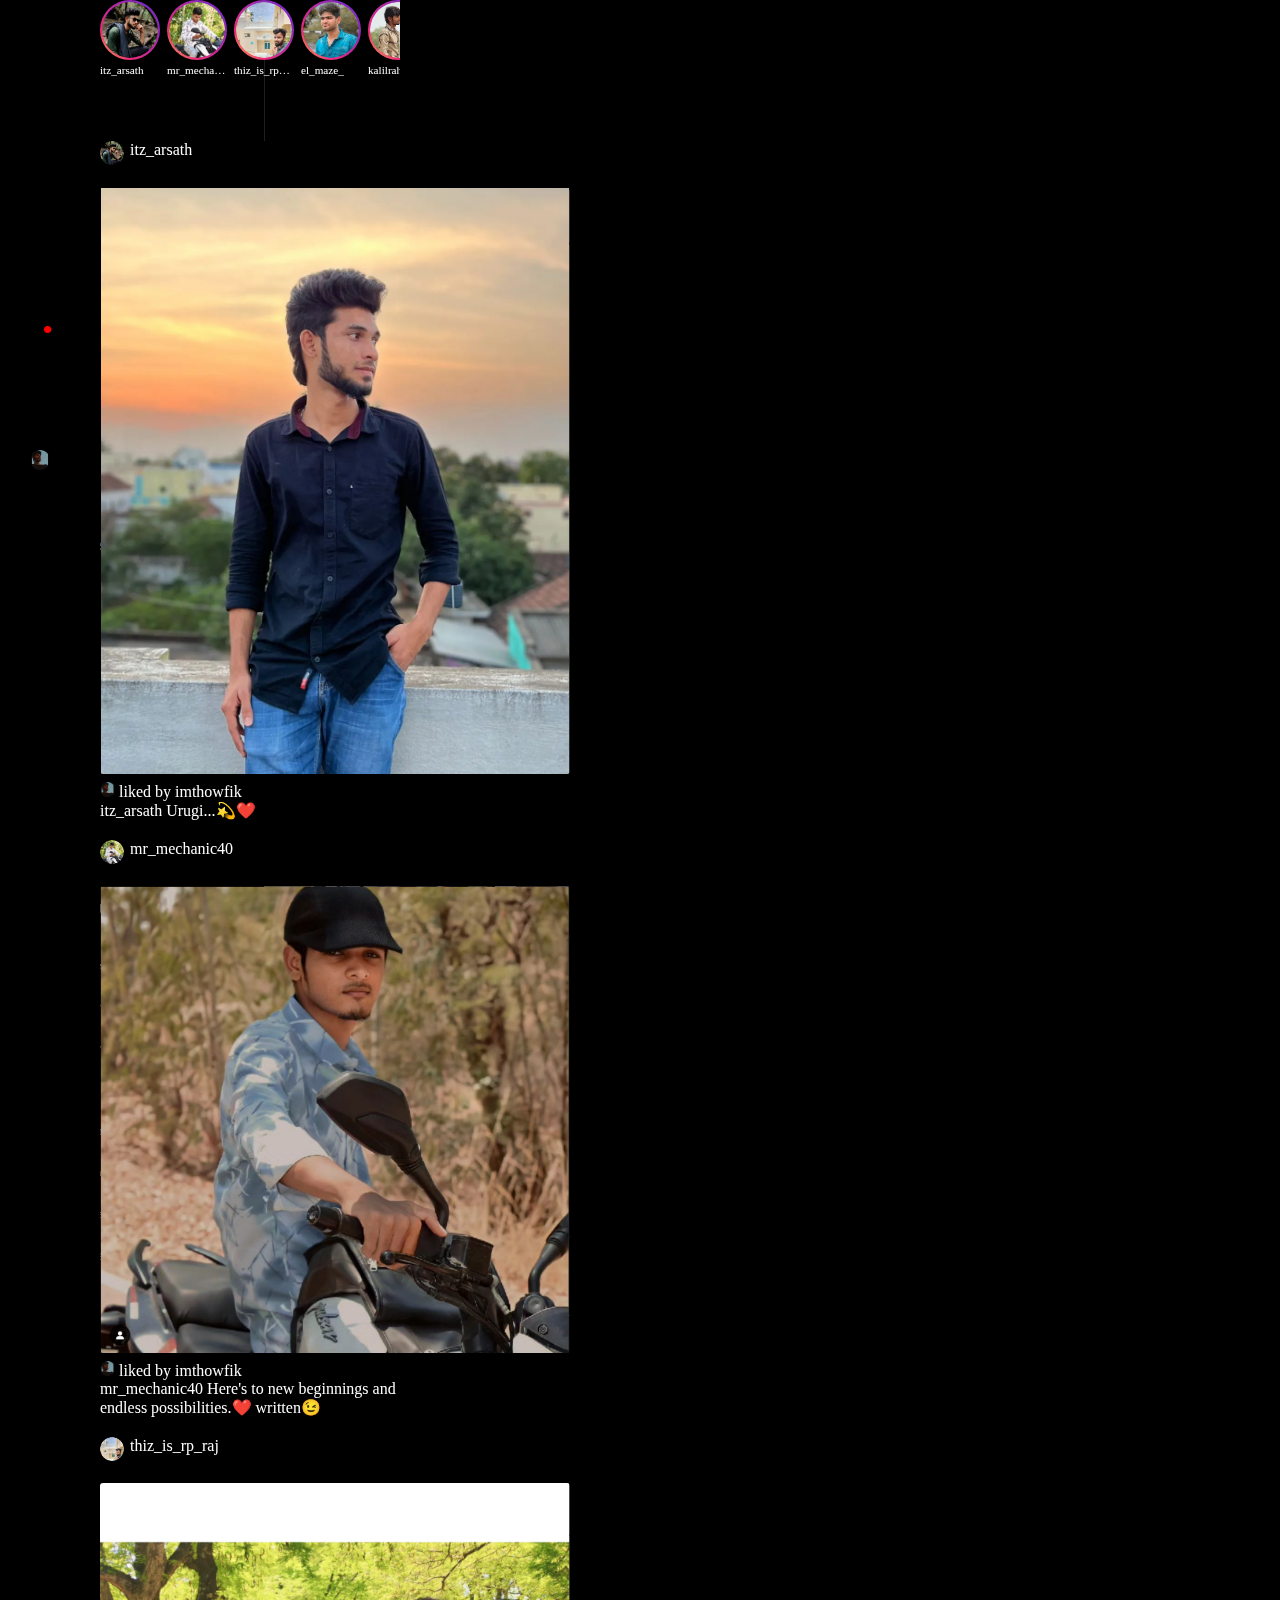
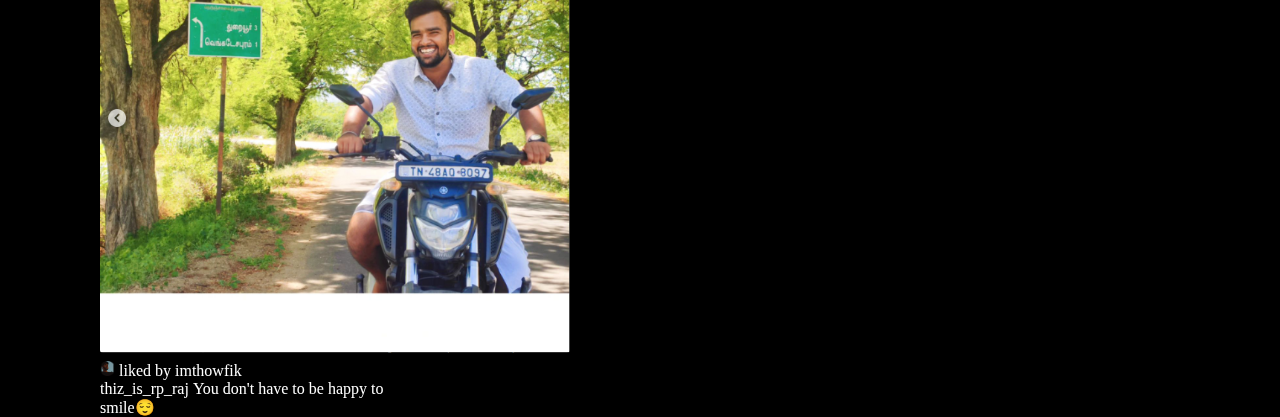
<file: index.html>
<!DOCTYPE html>
<html lang="en">

<head>
    <meta charset="UTF-8">
    <meta name="viewport" content="width=device-width, initial-scale=1.0">
    <title>instagram</title>
    <link rel="icon" href="icons/ilogo.png">
    <!-- font  -->
    <link rel="preconnect" href="https://fonts.googleapis.com">
    <link rel="preconnect" href="https://fonts.gstatic.com" crossorigin>
    <link
        href="https://fonts.googleapis.com/css2?family=Roboto:ital,wght@0,100;0,300;0,400;0,500;0,700;0,900;1,100;1,300;1,400;1,500;1,700;1,900&display=swap"
        rel="stylesheet">
    <!-- font awesom -->
    <link rel="stylesheet" href="https://cdnjs.cloudflare.com/ajax/libs/font-awesome/6.5.2/css/all.min.css"
        integrity="sha512-SnH5WK+bZxgPHs44uWIX+LLJAJ9/2PkPKZ5QiAj6Ta86w+fsb2TkcmfRyVX3pBnMFcV7oQPJkl9QevSCWr3W6A=="
        crossorigin="anonymous" referrerpolicy="no-referrer" />

    <link rel="stylesheet" href="styles/general.css">
    <link rel="stylesheet" href="styles/sidebar.css">
    <link rel="stylesheet" href="styles/main.css">
    <link rel="stylesheet" href="styles/media.css">
</head>

<body>
    <div class="overlay"></div>

    <nav >
        <div class="sidebar">
            
       
        <div class="side-menus">
        <div class="logo">
            <img src="./icons/logos.png" alt="" >
           <i class="fa-brands fa-instagram"></i>
        </div>
            <div class="side-links"><i id="icons" class="fa-solid fa-house"></i>
                <div><span>Home</span></div>
            </div>
            <div class="side-links"><i id="icons" class="fa-solid fa-magnifying-glass">
                </i>
                <div><span>Search</span></div>
            </div>
           <a href="index3.html"><div class="side-links"><i id="icons" class="fa-solid fa-compass"></i>
            <div><span>Explore</span></div>
          </div></a> 
            <div class="side-links"><i id="icons" class="fa-solid fa-circle-play"></i>
                <div><span>Reels</span></div>
            </div>
            <div class="side-links"><i id="icons" class="fa-brands fa-facebook-messenger"></i>
                <div><span>Message</span></div>
            </div>
            <div class="notification">
            <div class="side-links"><i id="icons" class="fa-regular fa-heart"></i>
                <div><span>Notification</span></div>
                <div class="alert">&#x2022;</div>
            </div>
        </div>
            <div class="side-links"><i id="icons" class="fa-regular fa-square-plus"></i>
                <div><span>Create</span></div>
            </div>
            <a href="index2.html"><div  class="side-links"> <img src="profile/thowfi.png" alt=""> 
                <div><span>Profile</span></div>
               </div></a> 
            <div class="menu"><i id="icons" class="fa-solid fa-bars"></i>
                <div>More</div>
            </div>
        </div>
    </div>
    </nav>
    <!-- <main>
        <div class="main-content-title">Suggested for you</div>
        <div class="center-column">
            <div class="profile-row">
                <div class="profile-icon">
                    <img src="profile/profile.PNG" alt="">
                </div>
                <div class="profile-info">
                    <div class="username">ranveersingh</div>
                    <div class="user-info">Ranveer Singh</div>
                    <div class="user-info">Popular</div>
                </div>
                <button class="follow-btn">
                    Follow
                </button>

            </div>
            <div class="profile-row">
                <div class="profile-icon">
                    <img src="profile/profile.PNG" alt="">
                </div>
                <div class="profile-info">
                    <div class="username">sachintendulkar</div>
                    <div class="user-info">Sachin Tendulkar</div>
                    <div class="user-info">Popular</div>
                </div>
                <button class="follow-btn">
                    Follow
                </button>

            


        </div>
    </main> -->
    <!-- <script src="script.js"></script> -->

    <header>
        <div class="story-row">
            <button id="backBtn"><i class="fa-solid fa-angle-left"></i></button>
            <div class="story">
                <div class="arrow-import">
                
                <img src="./profile/arsath.png" alt="">
                <div class="user-name">itz_arsath</div>
            </div>
            </div>
            <div class="story">
                <img src="./profile/arif.png" alt="">
                <div class="user-name">mr_mechanic40</div>
            </div>
            <div class="story">
                <img src="./profile/rajpandi.png" alt="">
                <div class="user-name">thiz_is_rp_raj</div>
            </div>
            <div class="story">
                <img src="./profile/salith.png" alt="">
                <div class="user-name">el_maze_</div>
            </div>
            <div class="story">
                <img src="./profile/kalil.png" alt="">
                <div class="user-name">kalilrahman_ak</div>
            </div>
            <div class="story">
                <img src="./profile/guna.png" alt="">
                <div class="user-name">itsz_me_dada_prince</div>
            </div>
            <div class="story">
                <img src="./profile/noorul.png" alt="">
                <div class="user-name">nooru_357</div>
            </div>
            <div class="story">
                <img src="./profile/kishh.png" alt="">
                <div class="user-name">krisx._.n</div>
            </div>
            
            <div class="story">
                <img src="./profile/user image.jpeg" alt="">
                <div class="user-name">krisx._.n</div>
            </div>
            <div class="story">
                <img src="./profile/user image.jpeg" alt="">
                <div class="user-name">krisx._.n</div>
            </div>
            <div class="story">
                <img src="./profile/user image.jpeg" alt="">
                <div class="user-name">krisx._.n</div>
            </div>
             <div class="story">
                <img src="./profile/user image.jpeg" alt="">
                <div class="user-name">krisx._.n</div>
            </div>
            <div class="story">
                <img src="./profile/user image.jpeg" alt="">
                <div class="user-name">krisx._.n</div>
            </div>
            <div class="story">
                <img src="./profile/user image.jpeg" alt="">
                <div class="user-name">krisx._.n</div>
            </div>
            <div class="story">
                <img src="./profile/user image.jpeg" alt="">
                <div class="user-name">krisx._.n</div>
            </div>
            <div class="story">
                <img src="./profile/user image.jpeg" alt="">
                <div class="user-name">krisx._.n</div>
            </div>
            <div class="story">
                <img src="./profile/user image.jpeg" alt="">
                <div class="user-name">krisx._.n</div>
            </div>
            <button id="nextBtn">
                <i class="fa-solid fa-angle-right"></i>
            </button>
            
            
        </div>
    </header>


<div id="feed">
     <div class="post-container">
         <div class="user-info">
              <img src="profile/arsath.png" alt="" >
              <div class="username">itz_arsath</div>
             <div class="more-info"><i class="fa-solid fa-ellipsis"></i></div>
         </div>
        <div class="post-image">
             <img src="./posts/arsath.png" alt="">
             <div class="post-actions">
                <div class="like-box">
                    <button class="like-button" data-id="post1">
                        <i class="far fa-heart like-icon"></i>
                     </button>
            </div>
            <div class="cmnt-box">
             <i class="fa-regular fa-comment fa-flip-horizontal" id="cmnt"></i>
            </div>
            <div class="share-box">
             <i class="fa-regular fa-paper-plane" id="share"></i>
            </div>
            <div class="save-box">
             <i onclick="ChangeIcon2(this)" class="fa-regular fa-bookmark" id="save"></i>
             <!-- <i class="fa-solid fa-bookmark"></i> -->
            </div>

                </div>
            </div>
            <div class="likes">
                <img src="./profile/thowfi.png" style="width: 15px;" alt="">
                <div class="default-txt">liked by</div>
                <div class="liker-name">imthowfik</div>
                
            </div>
             <div class="post-caption">
                <div class="user-name-caption">itz_arsath <p> Urugi...💫❤️</p></div>
            </div>
            <div class="user-info">
                <img src="./profile/arif.png" alt="" >
                <div class="username">mr_mechanic40</div>
               <div class="more-info"><i class="fa-solid fa-ellipsis"></i></div>
           </div>
          <div class="post-image">
               <img src="./posts/arif.png" alt="">
               <div class="post-actions">
                  <div class="like-box">
                    <button class="like-button" data-id="post2">
                        <i class="far fa-heart like-icon"></i>
                     </button>
              </div>
              <div class="cmnt-box">
               <i class="fa-regular fa-comment fa-flip-horizontal" id="cmnt"></i>
              </div>
              <div class="share-box">
               <i class="fa-regular fa-paper-plane" id="share"></i>
              </div>
              <div class="save-box">
               <i onclick="ChangeIcon2(this)" class="fa-regular fa-bookmark" id="save"></i>
              </div>
  
                  </div>
              </div>
              <div class="likes">
                <img src="./profile/thowfi.png" style="width: 15px;" alt="">
                  <div class="default-txt">liked by</div>
                  <div class="liker-name">imthowfik</div>
                  
              </div>
              <div class="post-caption">
                  <div class="user-name-caption">mr_mechanic40 <p>Here's to new beginnings and endless possibilities.❤️
                    written😉</p></div> 
              </div> 
              <div class="user-info">
                <img src="./profile/rajpandi.png" alt="" >
                <div class="username">thiz_is_rp_raj</div>
               <div class="more-info"><i class="fa-solid fa-ellipsis"></i></div>
           </div>
          <div class="post-image">
               <img src="./posts/rajpandi.png" alt="">
               <div class="post-actions">
                  <div class="like-box">
                    <button class="like-button" data-id="post3">
                        <i class="far fa-heart like-icon"></i>
                     </button>
              </div>
              <div class="cmnt-box">
               <i class="fa-regular fa-comment fa-flip-horizontal" id="cmnt"></i>
              </div>
              <div class="share-box">
               <i class="fa-regular fa-paper-plane" id="share"></i>
              </div>
              <div class="save-box">
               <i onclick="ChangeIcon2(this)" class="fa-regular fa-bookmark" id="save"></i>
              </div>
  
                  </div>
              </div>
              <div class="likes">
                  <img src="./profile/thowfi.png" style="width: 15px;" alt="">
                  <div class="default-txt">liked by</div>
                  <div class="liker-name">imthowfik</div>
                  
              </div>
              <div class="post-caption">
                  <div class="user-name-caption">thiz_is_rp_raj <p>You don't have to be happy to smile😌</p></div>
              </div> 
        </div>
        
    </div>
    <div class="right-suggestions">
        <div class="suggestions">
            <div class="user-options">
                <div class="user-pic">
                    
                    <a href="index2.html"><img src="./profile/thowfi.png" alt=""></a>
                </div>
                <div class="user-name3">imthowfik
                    <div class="user-name4">♡محمد توفيق</div>
                </div>
                <button class="switch-btn">Switch</button>
            </div>
            <div class="suggested-contents">
                <div class="title2">Suggested for you
                <button class="see-all">See all</button>
            </div>
                <div class="suggested-users">
                    <div class="user-pic"><img src="./profile/anu.png" alt=""></div>
                    <div class="user-name3">anupamaparameswaran96</div>
                    <button class="follow-btn">Follow</button>
                </div>
                <div class="suggested-users">
                    <div class="user-pic"><img src="./profile/vijay.png" alt=""></div>
                    <div class="user-name3">actorvijay</div>
                    <button class="follow-btn">Follow</button>
                </div>
                <div class="suggested-users">
                    <div class="user-pic"><img src="./profile/kash.png" alt=""></div>
                    <div class="user-name3">kashmiraofficial</div>
                    <button class="follow-btn">Follow</button>
                </div>
                <div class="suggested-users">
                    <div class="user-pic"><img src="./profile/bala.png" alt=""></div>
                    <div class="user-name3">officialbalakrish</div>
                    <button class="follow-btn">Follow</button>
                </div>
                <div class="suggested-users">
                    <div class="user-pic"><img src="./profile/sam.png" alt=""></div>
                    <div class="user-name3">samantharuthprabhuoffl</div>
                    <button class="follow-btn">Follow</button>
                </div>
            </div>
            

        </div>
    </div>
<body oncontextmenu="return false"></body>
 <div class="overlay"></div>
    <script src="script.js"></script>
</body>
</html>
</file>
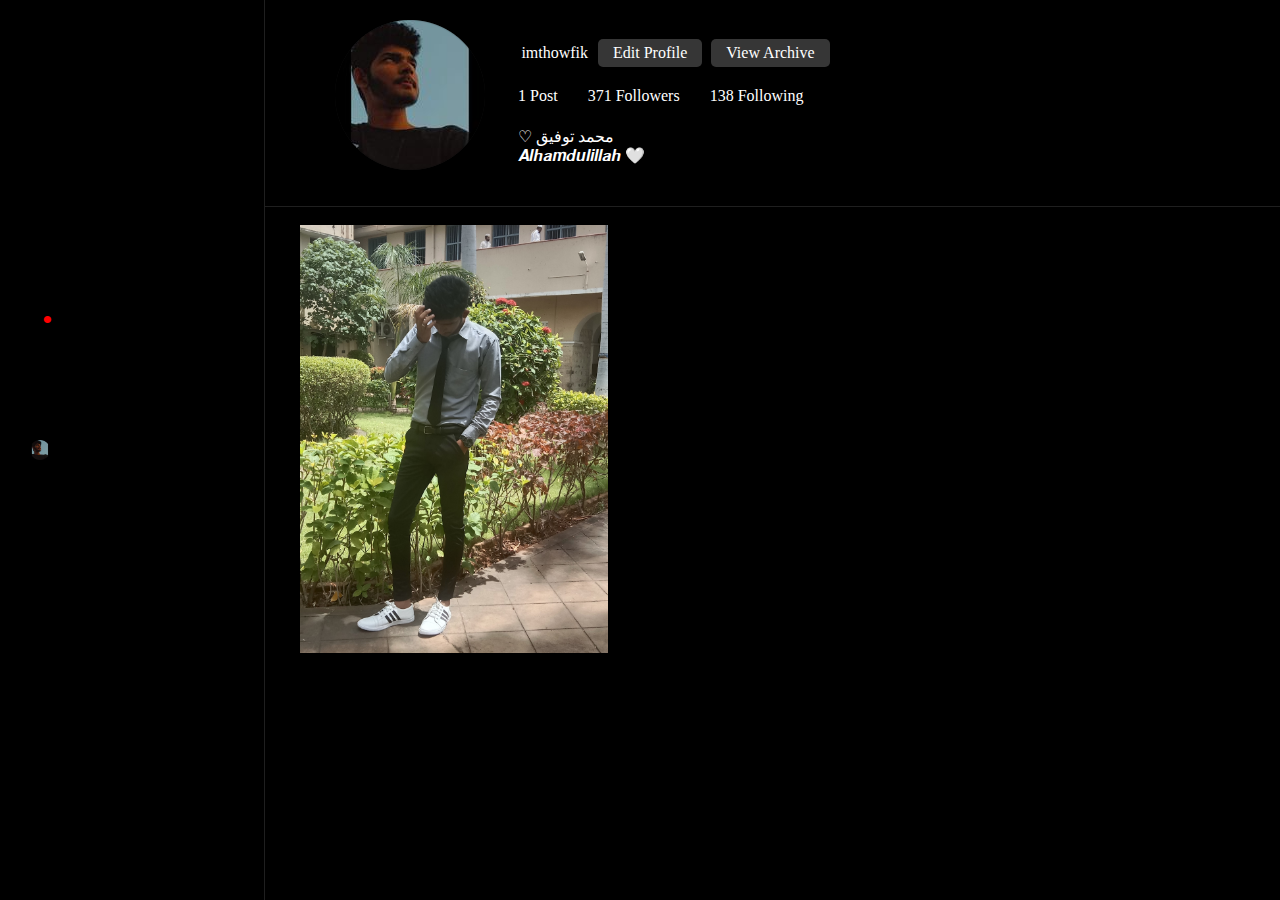
<file: index2.html>
<!DOCTYPE html>
<html lang="en">
<head>
    <meta charset="UTF-8">
    <meta name="viewport" content="width=device-width, initial-scale=1.0">
    <title>instagram</title>
    <link rel="icon" href="icons/ilogo.png">
    <link rel="stylesheet" href="styles/sidebar.css">
    <link rel="stylesheet" href="styles/general.css">
    <link rel="stylesheet" href="styles/profile.css">
    <link rel="stylesheet" href="styles/media.css">

    <link rel="stylesheet" href="https://cdnjs.cloudflare.com/ajax/libs/font-awesome/6.5.2/css/all.min.css"
        integrity="sha512-SnH5WK+bZxgPHs44uWIX+LLJAJ9/2PkPKZ5QiAj6Ta86w+fsb2TkcmfRyVX3pBnMFcV7oQPJkl9QevSCWr3W6A=="
        crossorigin="anonymous" referrerpolicy="no-referrer" />
</head>
<body>
    <nav >
        <div class="sidebar">
            
       
        <div class="side-menus">
        <div class="logo">
            <img src="./icons/logos.png" alt="" >
        </div>
        <a href="index.html"><div class="side-links"><i id="icons" class="fa-solid fa-house"></i>
            <div><span>Home</span></div>
        </div></a>
            <div class="side-links"><i id="icons" class="fa-solid fa-magnifying-glass">
                </i>
                <div><span>Search</span></div>
            </div>
            <div class="side-links">
                <div> <a href="index3.html"><i id="icons" class="fa-solid fa-compass"></i><span>Explore</span></a></div>
            </div>
            <div class="side-links"><i id="icons" class="fa-solid fa-circle-play"></i>
                <div><span>Reels</span></div>
            </div>
            <div class="side-links"><i id="icons" class="fa-brands fa-facebook-messenger"></i>
                <div><span>Message</span></div>
            </div>
            <div class="notification">
            <div class="side-links"><i id="icons" class="fa-regular fa-heart"></i>
                <div><span>Notification</span></div>
                <div class="alert">&#x2022;</div>
            </div>
        </div>
            <div class="side-links"><i id="icons" class="fa-regular fa-square-plus"></i>
                <div><span>Create</span></div>
            </div>
            <div  class="side-links"> <img src="profile/thowfi.png" alt=""> 
                <div> <a href="index2.html"><span>Profile</span></a></div>
            </div>
            <div class="menu"><i id="icons" class="fa-solid fa-bars"></i>
                <div><span>More</span></div>
            </div>
        </div>
    </div>
    </nav>

    
      <div class="profile-row-info">
        <div class="profile-picture">
            <img src="profile/profile-picture.png" alt="">
        </div>
        <div class="profile-actions">
            <div class="name">imthowfik</div>
            
            <div class="button-container">
                <button class="follow-button">
                    Edit Profile
                </button>
  
                <button class="message-button">
                    View Archive
                </button>
 
                <button class="contact-btn">
                    <i class="fa-solid fa-gear"></i>
                </button>

                <!-- <button class="more-btn">
                    <i class="fa-solid fa-ellipsis"></i>
                </button> -->
                <div class="second">
                    <ul class="row">
                        <li>
                            <div>
                            1 Post    
                            </div>
                        </li>
                        <li>
                            <div>
                               371 Followers
                            </div>
                        </li>
                        <li>
                            <div>
                               138 Following
                            </div>
                        </li>
                    </ul>
                    <div class="names">
                        <div class="a-name">♡ محمد توفيق <br>
                        𝑨𝒍𝒉𝒂𝒎𝒅𝒖𝒍𝒊𝒍𝒍𝒂𝒉 🤍</div>
                     </div>
                </div>
                
            </div>

        </div>
      </div>
      <div class="post-container">
        <div class="post-icon"><i class="fa-solid fa-table-cells"></i> POSTS</div>
        <div class="tag-icon"><i class="fa-regular fa-user"></i>TAGGED</div>
      </div>
      <div class="post-image2">
        <img src="profile/md.jpg" alt="">
      </div>
     
      <body oncontextmenu="return false"></body>
      <div class="overlay"></div>

</body>
</html>
</file>
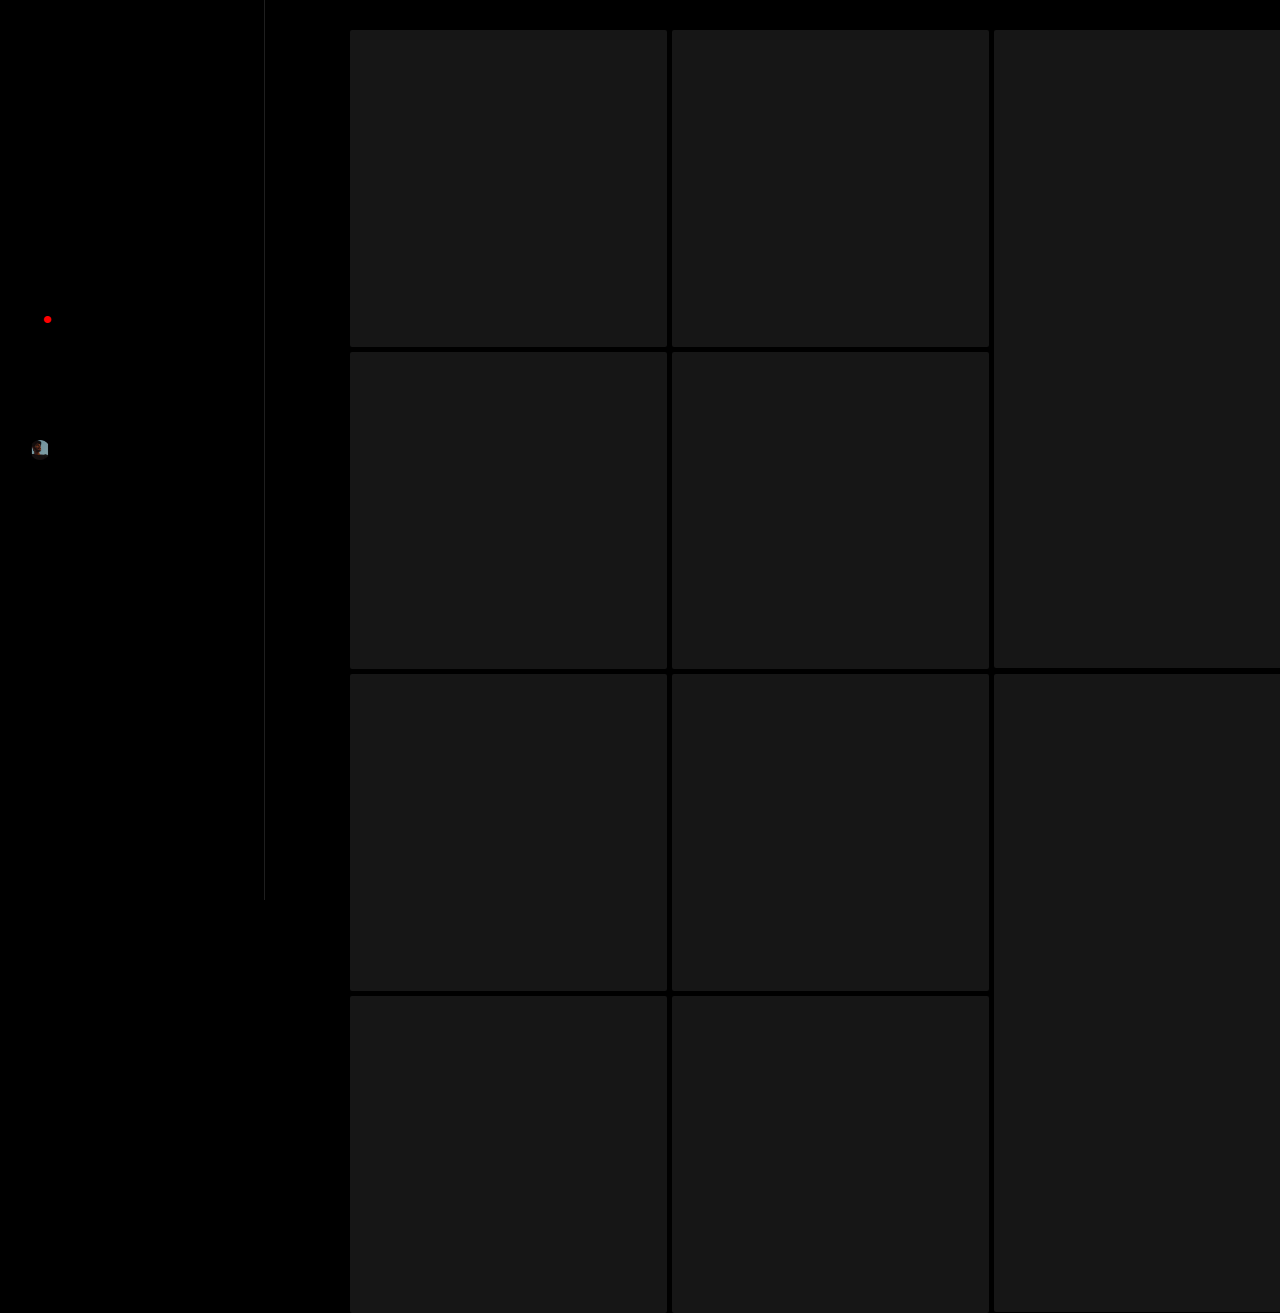
<file: index3.html>
<!DOCTYPE html>
<html lang="en">
<head>
    <meta charset="UTF-8">
    <meta name="viewport" content="width=device-width, initial-scale=1.0">
    <title>instagram</title>
    <link rel="icon" href="icons/ilogo.png">

    <!-- stylesheet -->
    <link rel="stylesheet" href="styles/general.css">
    <link rel="stylesheet" href="styles/sidebar.css">
    <link rel="stylesheet" href="styles/explore.css">
    <link rel="stylesheet" href="styles/media.css">

      <!-- font awesom -->
      <link rel="stylesheet" href="https://cdnjs.cloudflare.com/ajax/libs/font-awesome/6.5.2/css/all.min.css"
      integrity="sha512-SnH5WK+bZxgPHs44uWIX+LLJAJ9/2PkPKZ5QiAj6Ta86w+fsb2TkcmfRyVX3pBnMFcV7oQPJkl9QevSCWr3W6A=="
      crossorigin="anonymous" referrerpolicy="no-referrer" />



</head>
<body>
    <nav >
        <div class="sidebar">
            
       
        <div class="side-menus">
        <div class="logo">
            <img src="./icons/logos.png" alt="" >
        </div>
           <a href="index.html"><div class="side-links"><i id="icons" class="fa-solid fa-house"></i>
                <div><span>Home</span></div>
            </div></a> 
            <div class="side-links"><i id="icons" class="fa-solid fa-magnifying-glass">
                </i>
                <div><span>Search</span></div>
            </div>
            <div class="side-links">
                <div> <a href="index3.html"><i id="icons" class="fa-solid fa-compass"></i><span>Explore</span></a></div>
            </div>
            <div class="side-links"><i id="icons" class="fa-solid fa-circle-play"></i>
                <div><span>Reels</span></div>
            </div>
            <div class="side-links"><i id="icons" class="fa-brands fa-facebook-messenger"></i>
                <div><span>Message</span></div>
            </div>
            <div class="notification">
            <div class="side-links"><i id="icons" class="fa-regular fa-heart"></i>
                <div><span>Notification</span></div>
                <div class="alert">&#x2022;</div>
            </div>
        </div>
            <div class="side-links"><i id="icons" class="fa-regular fa-square-plus"></i>
                <div><span>Create</span></div>
            </div>
           <a href="index2.html"><div  class="side-links"> <img src="profile/thowfi.png" alt=""> 
            <div><span>Profile</span></div>
           </div></a> 
            <div class="menu"><i id="icons" class="fa-solid fa-bars"></i>
                <div>More</div>
            </div>
        </div>
    </div>
    </nav>
    <div class="explore-container">
    <div class="box1">
        <!-- <img src="explore-img/img1.jpg" alt=""> -->
    </div>
    <div class="box2">
        <!-- <img src="explore-img/img5.jpg" alt=""> -->
    </div>
    <div class="box3">
        <!-- <img src="explore-img/img6.jpg" alt=""> -->
    </div>
    <div class="box4">
        <!-- <img src="explore-img/img3.jpg" alt=""> -->
    </div>
    <div class="box5">
        <!-- <img src="explore-img/img4.jpg" alt=""> -->
    </div>
    
</div>
    <div class="explore-container2">
    <div class="box1">
        <!-- <img src="explore-img/img1.jpg" alt=""> -->
    </div>
    <div class="box2">
        <!-- <img src="explore-img/img5.jpg" alt=""> -->
    </div>
    <div class="box3">
        <!-- <img src="explore-img/img6.jpg" alt=""> -->
    </div>
    <div class="box4">
        <!-- <img src="explore-img/img3.jpg" alt=""> -->
    </div>
    <div class="box5">
        <!-- <img src="explore-img/img4.jpg" alt=""> -->
    </div>
    
</div>

   
<body oncontextmenu="return false"></body>
<div class="overlay"></div>

</body>
</html>
</file>
<file: styles/general.css>
@import url('https://fonts.googleapis.com/css2?family=Roboto:ital,wght@0,100;0,300;0,400;0,500;0,700;0,900;1,100;1,300;1,400;1,500;1,700;1,900&display=swap');

*{
    margin: 0;
    padding: 0;
    font-family: Segoe UI;
    font-weight: 500;
    font-style: normal;
}
body{
    background-color: black;
    color: white;
}
</file>
<file: styles/sidebar.css>
.logo img{
    padding-top: 20px ;
    width: 100px;
}
.fa-instagram{
    display: none;
    margin-left: 1px;
    font-size:1.250rem;
    padding-top: 10px;
}
nav{
    width: 244px;
    background-color: black;
}
.side-links img{
    width: 20px;
    padding-left: 10px;
    
}
.side-menus{

    width: 244px;
    background-color: black;
    position: fixed;
    left: 0;
    bottom: 0;
    top: 0px;
    border-right: 1px solid rgb(31, 31, 31);
    padding-left: 20px;
}
.menu,
.side-links{
    z-index: 100;
    display: flex;
    height: 60px;
    align-items: center;
    cursor: pointer;
}
.menu,
.side-links div{
    margin-left: 5px;
}
.menu{
    margin-top: 55px;
}
.menu:hover{
    background-color: #1a1a1a;
    border-radius: 10px;
}
.side-links:hover{
    background-color: #1a1a1a;
    border-radius: 10px;
}

.side-links #icons{
    padding-left: 10px;
    padding-right: 2px;
}
.menu #icons{
    padding-left: 10px;
    padding-right: 2px;
    margin-right: 2px;
}
#icons{
    margin-right: 2px;
    font-size: 1.250rem;
}

.notification{
    position: relative;
}
.notification .alert{
    position: absolute;
    color: red;
    font-size: 1.9rem;
    top: 3px;
    left: 17px;
}
a{
    text-decoration: none;
    color: white;
}
</file>
<file: styles/main.css>
/* .main-content-title{
    justify-content: center;
    display: flex;
    width: 1100px;
    margin-top: 30px;
    margin-bottom: 30px;
    margin-left: -90px;
}

.profile-row{
    display: flex;
    justify-content: center;
    align-items: center;
    margin-bottom: 15px;
    
}
.profile-info{
    margin-left: 5px;
    width: 300px;
    
}
.profile-icon img{
    border-radius: 1fr 1fr;
    width: 1fr 1fr;
    cursor: pointer;
}
.user-info{
    font-size: .670rem;
    color: lightgray;
}
.follow-btn {
    margin-left: 200px;
    /* background-color:rgb(31, 159, 245);
    color: white;
    padding: 5px 15px;
    border: none;
    border-radius: 5px;
    font-size: 1rem;
    cursor: pointer;
    display: flex;
    flex-direction: column;
}
.follow-btn:hover{
    background-color: #1877F2;
} */ 
 /* <i class="fa-solid fa-table-cells"></i>
 <i class="fa-regular fa-user"></i>
 <i class="fa-solid fa-thumbtack"></i>*/


/* <i class="fa-solid fa-circle-arrow-right"></i>
<i class="fa-solid fa-circle-arrow-left"></i> 
<i class="fa-solid fa-angle-right"></i>*/
 
.story img{
    background: linear-gradient(45deg, #f9ce34 0%, #ee2a7b 25%,#6228d7 );
    padding: 2px;
    
}

.story-row{
    width: 630px;
    height: 101px;
    column-gap: 43px;
    display: grid;
    grid-auto-flow: column;
    grid-auto-columns: 4%;
    overflow-x: scroll; 
    overscroll-behavior-inline:contain;
    position: relative;
    left: 300px;
    cursor: pointer;
}
.story-row::-webkit-scrollbar{
    display: none;
}
 .story img{
    width: 56px;
    border-radius: 50px;
 }
 .user-name{
    font-size: .7rem;
    width: 60px;
    overflow: hidden;
    text-overflow: ellipsis;
    white-space: nowrap;
 }
 .arrow-import{
    position: relative;
 }
 #nextBtn,
 #backBtn{
    display: none;
 }

/* ?feeed page */

:root{
    --comment-icon:<i class="fa-regular fa-comment fa-flip-horizontal"></i>;
    --paper-plane:<i class="fa-regular fa-paper-plane"></i>;
    --save-icon:<i class="fa-regular fa-bookmark"></i>;
    --save-icon-after:<i class="fa-regular fa-bookmark"></i>;
    --user-tag:<i class="fa-solid fa-circle-user"></i>;
}
.post-container::-webkit-scrollbar{
    display: none;
}
.post-container {
    height: 810px;
    width: 470px;
    position: relative;
    left: 350px;
    top: 40px;
    background-color: black;
    

}
.like-button {
    background: none;
    border: none;
    font-size: 24px;
    display: flex;
    align-items: center;
    cursor: pointer;
}

.like-icon {
    font-size: 24px;
    margin-right: 8px;
    color: rgb(235, 231, 231);
}

.like-button.liked .like-icon {
    color: red;
}
.user-info{
    width: 470px;
    height: 46px;
    display: grid;
    margin-top: 20px;
    grid-template-columns: 30px 1fr  30px;
}
.user-info img{
    width: 24px;
    height: 24px;
    border-radius: 50px;
   
    
 
}
.post-image img{
    width: 470px;
  ;
    border-radius: 3px;
}
.post-actions {
    display: grid;
    grid-template-columns: 2rem 2rem 2fr 2rem;
}
.more-info,
#save,
#share,
#cmnt,
#like{
    font-size: 1.5rem;
    cursor: pointer;
    color: rgb(235, 231, 231);
}

.liker-name,
.default-txt,
.likes i{
    margin-top: 5px;
    display: inline-block;
 
}
/* .right-suggestions {
    position: absolute;
    width: 380px;
    height: 650px;
    right: 0;
    top: 0;
} */
.suggestions {
    width:319px;
    height: 550px;
    position: absolute;
    right: 30px;
    top: 30px;
    background-color: black;
}
.user-options{
    display: grid;
    grid-template-columns: 50px 1fr 50px;
    justify-content: center;
    align-items: center;
    padding-bottom: 20px;
    
}
.user-pic img{
    width: 40px;
    border-radius: 25px;
    
}
.user-name-caption p{
  display: inline;
  font-weight: lighter;
}
.follow-btn,
.switch-btn {
    border: none;
    background: none;
    color: #007CCD;
}
.user-name4{
    color: #979797;
}
.user-name3{
    margin-left: 6px;
}
.title2{
    display: grid;
    grid-template-columns: 1fr 53px;
}
.title2 {
    color: #979797;
}
.see-all{
    border: none;
    background: none;
    color: white;
}

.suggested-users{
    padding-top: 20px;
    display: grid;
    grid-template-columns: 50px 1fr 50px;
    align-items: center;
    cursor: pointer;
}
.user-options,
.switch-btn,
.see-all,
.follow-btn{
    cursor: pointer;
}
.default-txt{
    font-weight: lighter;
}

/* explore */
/* ? box1 w+h 317 *4 top 2 bottom 2  */
/* ? right video w-317 h-640 */
.overlay {
    position: fixed;
    top: 0;
    left: 0;
    width: 100%;
    height: 100%;
    background: rgba(0, 0, 0, 0); /* Semi-transparent black overlay */
    pointer-events: none; /* Allows interaction with elements beneath the overlay */
    z-index: 9999; /* Ensure the overlay is on top of everything */
}
</file>
<file: styles/media.css>
@media  all and (max-width:1288px){
    .right-suggestions{
        display: none;
    }
    .menu div{
        display: none;
    }
    .side-menus .side-links span{
        display: none;
    }
    .logo img {
        display: none;
    }
    .fa-instagram{
        display: block;
    }
    .story-row{
        left: 100px;
        width: 300px;
        grid-auto-columns: 8%;
    }
    .post-container{
        width: 300px;
        left: 100px;
        top: 20px;
    }

    
}
@media  all and (max-width:650px){
    .post-container img{
        left: 100px;
        top: 20px;
        width: 300px;
    }
    .user-info img {
        width: 25px;
    }
    .user-info{
        width: 300px;
    }
    .user-name-caption > p{
        width: 300px;
    }
    .post-actions {
        display: grid;
        grid-template-columns: 30px 30px 220px 30px;
    }
    .user-info{
        grid-template-columns: 30px 250px  30px;
    }
    .side-links:hover{
        background-color: #000000;
        border-radius: 10px;
    }
    .menu:hover{
        background-color: #000000;
        border-radius: 10px;
    }
    .side-menus{
        width: 50px;
    }
    

}

@media  all and (max-width:650px){
    .explore-container{
        padding-top: 30px;
        padding-left: 50px;
        margin-left: 50px;
        display: grid;
        grid-template-columns: 147px 147px ;
        grid-template-rows: 147px 147px;
        row-gap: 5px;
        column-gap: 5px;
        
    }
    .explore-container2{
        padding-top: 5px;
        padding-left: 50px;
        margin-left: 50px;
        display: grid;
        grid-template-columns: 147px 147px;
        grid-template-rows: 147px 147px;
        row-gap: 5px;
        column-gap: 5px;
    }
    .box1{
        height: 147px;
        width: 147px;
    }
    .box2{
        height: 147px;
        width: 147px;
    }
    .box3{
        height: 147px;
        width: 147px;
    }
    .box4{
        height: 147px;;
        width: 147px;
    }
    .box5 {
        width: 147px;
        height:147px;
    }
    .profile-row-info{
        font-size: 1rem;
        padding-top: 30px;
        margin-left: 100px;
        width: 200px;
        height: 100px;
    }
    .follow-button,
    .message-button{
   
        display: none;
    }
    
    .profile-row-info img{
        width: 70px;
        margin-left: 0px;
        width: 150px;
    }
    .post-image2 img{
        width: 150px;
    }
    .a-name{
        font-size: .6rem;
        margin-top: 50px;
        width: 200px;
    }
    .second{
        font-size: 1rem;
        margin-left: 0px;
        margin-top: -10px;
     }
     .row li {
        font-size: .6rem;
        margin-right: 10px;
        display: inline-block;
     }
     .row{
        margin-right: 20px;
     }
    .post-container div{
        font-size: .7rem;
    }
    .post-image2 {
        margin-left: 100px;
        display: inline-block;
    } 
    
}
</file>
<file: styles/profile.css>
.profile-row-info{
    display: flex;
    justify-content: center;
    align-items: center;
    margin-left: -100px;
    border-bottom: 1px solid  rgb(31, 31, 31);
}

.profile-actions{
    display: flex;
    margin-top: -100px;
    display: flex;
    align-items: center;
}
.name{
    margin-right: 10px;
}
button{
    margin-right: 5px;
    border: none;
}
.follow-button{
    background-color:#363636;
    color: white;
    padding: 5px 15px;
    border: none;
    border-radius: 5px;
    font-size: 1rem;
    
}
.message-button{
    background-color: #363636;
    color: white;
    padding: 5px 15px;
    border: none;
    border-radius: 5px;
    font-size: 1rem;
}
.follow-button:hover,
.contact-btn:hover,
.message-button:hover{
    background-color:#202020 ;
}
.contact-btn{
    background: none;
    color: white;
    padding: 5px 15px;
    border: none;
    border-radius: 5px;
    font-size: 1rem;
}
.more-btn{
    background-color: black;
    color: white;
    padding-left: 5px;
    font-size: 1rem;
}
.follow-button,
.message-button,
.contact-btn,
.more-btn{
    cursor: pointer;
}
.row li{
    list-style: none;
    margin-right: 30px;
}

.second{
    display: flex;
    position: absolute;
}
.row{
   display: flex;
   position: absolute;
   justify-content:flex-start;
   width: 400px;
   margin-top: 20px;
   margin-left: -80px;
}
.a-name{
    margin-top: 60px;
    margin-left: -80px;
}
.post-container{
    display: flex;
    justify-content: center;
    /* margin-top: 15px; */
}
.post-icon{
    margin-right: 30px;
}
.tag-icon:hover,
.tag-icon:active,
.post-icon:hover,
.post-icon:active{
    border-top: 1px solid rgb(255, 255, 255);
}
.tag-icon:active{
    border-top: 1px solid rgb(255, 255, 255);
}
.post-image2{
    margin-left: 300px;
    width: 308px;
}
.post-image2 img{
    width: 308px;

}
</file>
<file: styles/explore.css>
.explore-container{
    padding-top: 30px;
    padding-left: 50px;
    margin-left: 300px;
    display: grid;
    grid-template-columns: 317px 317px 1fr ;
    grid-template-rows: 317px;
    row-gap: 5px;
    column-gap: 5px;
}
.explore-container2{
    padding-top: 5px;
    padding-left: 50px;
    margin-left: 300px;
    display: grid;
    grid-template-columns: 317px 317px 317px ;
    grid-template-rows: 317px;
    row-gap: 5px;
    column-gap: 5px;
}
.explore-container2 img,
.explore-container img{
    width: 100%;
    height: 100%;
}
.explore-container > div,
.explore-container2 > div{
    background-color: rgb(22, 22, 22);
    border-radius: 2px;
}
.box1{
    height: 317px;
    width: 317px;
}
.box2{
    height: 317px;
    width: 317px;
}
.box3{
    height: 638px;
    width: 317px;
}
.box4{
    height: 317px;;
    width: 317px;
}
.box5 {
    width: 317px;
    height:317px;
}
</file>
